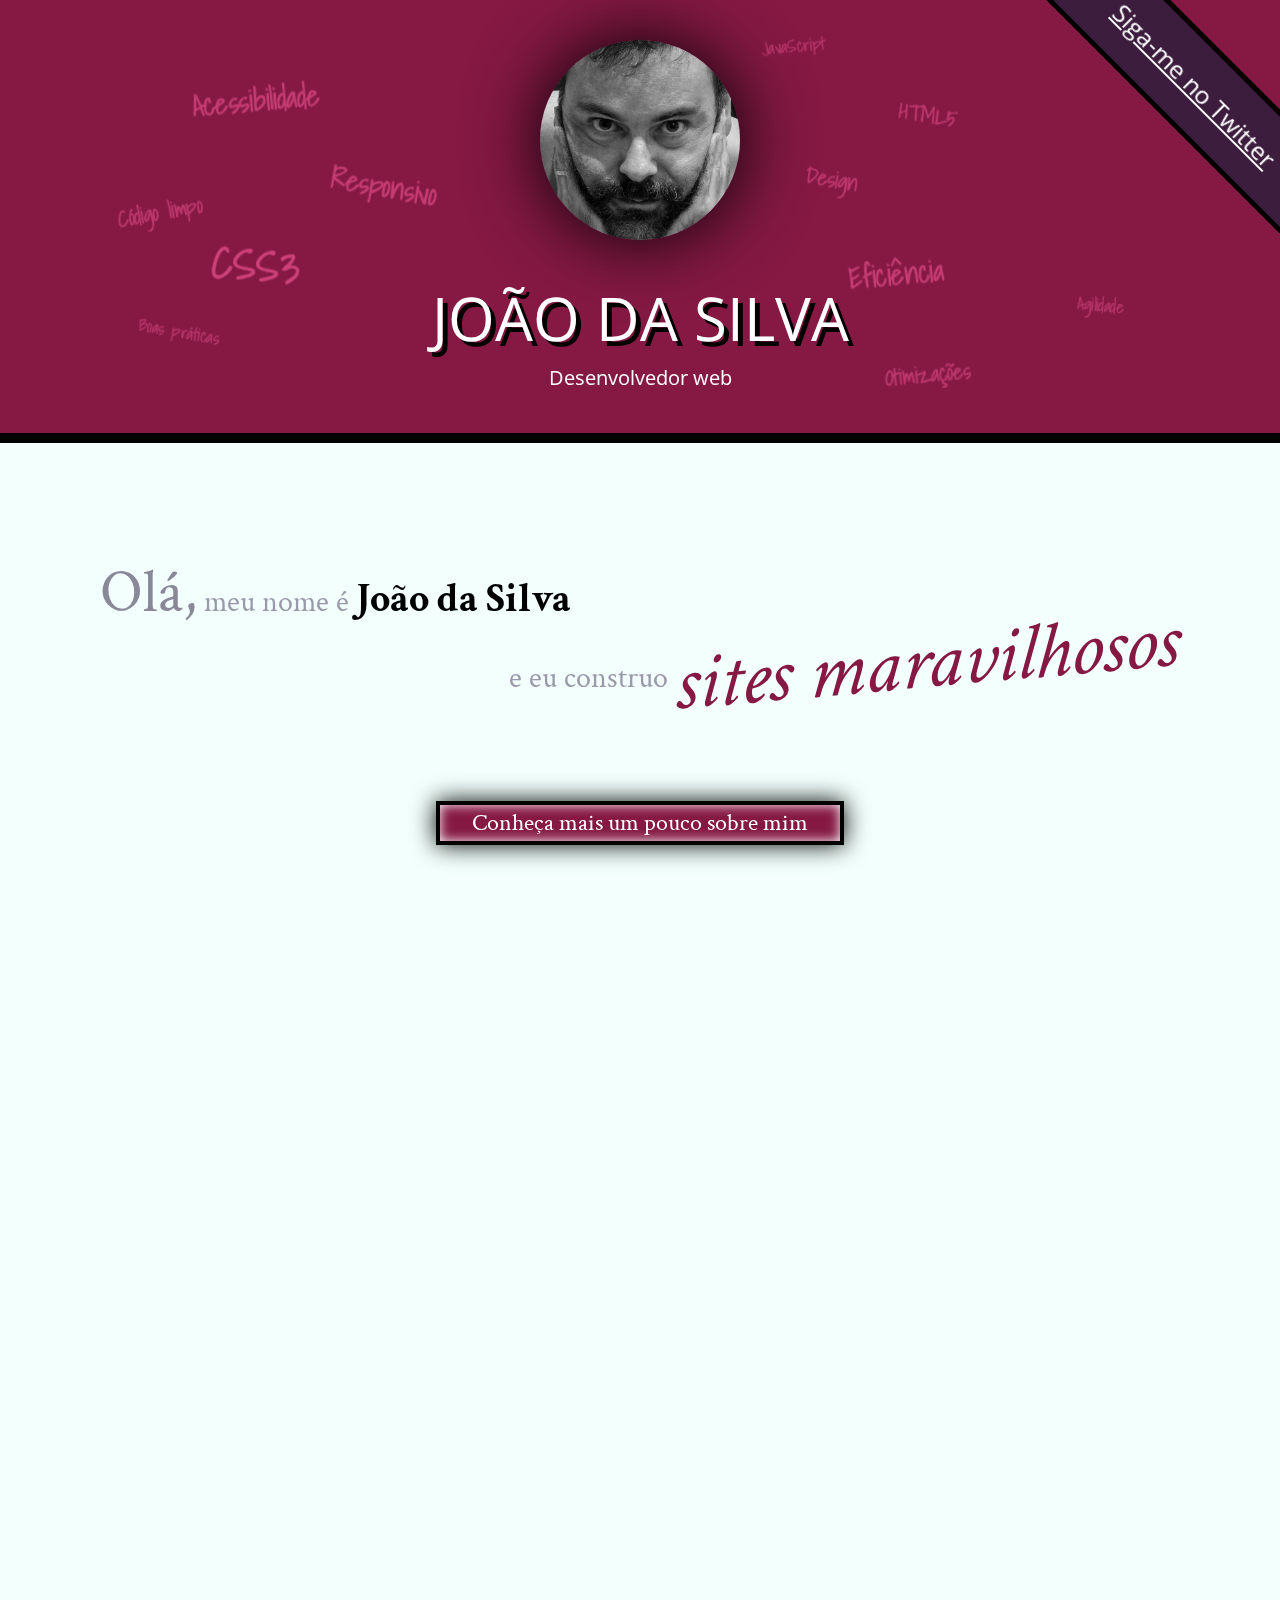
<file: index.html>
<!DOCTYPE html>
<html lang="pt">
<head>
    <meta charset="UTF-8">
    <title>João da Silva - Desenvolvedor Web</title>
    <link rel="shortcut icon" href="imagens/favicon.png">
    <link rel="stylesheet" href="css/reset.css">
    <link rel="stylesheet" href="css/site.css">
    <link rel="stylesheet" href="css/index.css">
    <link rel="stylesheet" href="http://fonts.googleapis.com/css?family=Crimson+Text:400,400italic,600">
    <link rel="stylesheet" href="http://fonts.googleapis.com/css?family=Open+Sans+Condensed:700">
    <link rel="stylesheet" href="https://fonts.googleapis.com/css?family=Shadows+Into+Light">
</head>
<body>
    <header class="titulo-principal">
        <img class="foto-home" src="imagens/eu.jpg" alt="Foto de João da Silva">
        <h1>João da Silva</h1>
        <p class="subtitulo-principal">Desenvolvedor web</p>
        <ul class="word-list">
            <li class="palavra-home eficiencia">Eficiência</li>
            <li class="palavra-home boas-praticas">Boas práticas</li>
            <li class="palavra-home codigo-limpo">Código limpo</li>
            <li class="palavra-home css3">CSS3</li>
            <li class="palavra-home html5">HTML5</li>
            <li class="palavra-home javascript">JavaScript</li>
            <li class="palavra-home acessibilidade">Acessibilidade</li>
            <li class="palavra-home responsivo">Responsivo</li>
            <li class="palavra-home otimizacoes">Otimizações</li>
            <li class="palavra-home agilidade">Agilidade</li>
            <li class="palavra-home design">Design</li>
        </ul>
        <a class="banner-twitter" href="http://twitter.com/joaodasilva">Siga-me no Twitter</a>
    </header>
    <main>
        <section class="secao-inicio saudacao">
            <p class="saudacao"><span class="saudacao-inicio">Olá,</span> meu nome é <strong>João da Silva</strong> <span class="saudacao-ultima-linha">e eu construo <em>sites maravilhosos</em></span></p>
            <a class="botao-index" href="bio.html">Conheça mais um pouco sobre mim</a>
        </section>
        <section class="secao-inicio trabalhos">
            <h2>Trabalhos</h2>
            <ul>
                <li><img src="imagens/bmw.png" alt="Site da BMW"></li>
                <li><img src="imagens/ibm.png" alt="Site da IBM"></li>
                <li><img src="imagens/uol.png" alt="Site da UOL"></li>
            </ul>
            <a class="botao-index" href="portfolio.html">Veja mais</a>
        </section>
        <section class="secao-inicio blog">
            <h2>Blog</h2>
            <small>Últimos posts</small>
            <ol>
                <li class="selected-post">
                    <a href="blog.html">O essencial de design responsivo</a>
                    <p class="inicio-post">
                        Design responsivo tem ganho cada vez mais atenção como técnica de desenvolvimento de páginas web para dispositivos móveis.
                        Mas como começar?
                    </p>
                </li>
                <li class="selected-post">
                    <a href="blog.html">Por que fazer páginas acessíveis?</a>
                    <p class="inicio-post">
                        Tem se falado cada vez sobre acessibilidade na web. Há diversas técnicas e diretivas a serem seguidas, inclusive da própria W3C. 
                        Mas vale a pena investir nisso?
                    </p>
                </li>
                <li class="selected-post">
                    <a href="blog.html">JavaScript não obstrusivo</a>
                    <p class="inicio-post">
                        JavaScript é uma linguagem essencial hoje em dia para criar páginas ricas, interativas e dinâmicas. 
                        Porém, há alguns cuidados que devem ser tomados ao colocarmos código JavaScript em nossas páginas.
                    </p>
                </li>
            </ol>
            <a class="botao-index" href="blog.html">Veja mais</a>
        </section>
    </main>
    <footer>
        <h2>Vamos conversar?</h2>
        <p>Você pode entrar em contato comigo <a href="contact.html">por e-mail</a> ou pelo telefone <a href="tel:+551234567890">(12) 3456-7890</a></p>
    </footer>
</body>
</html>
</file>
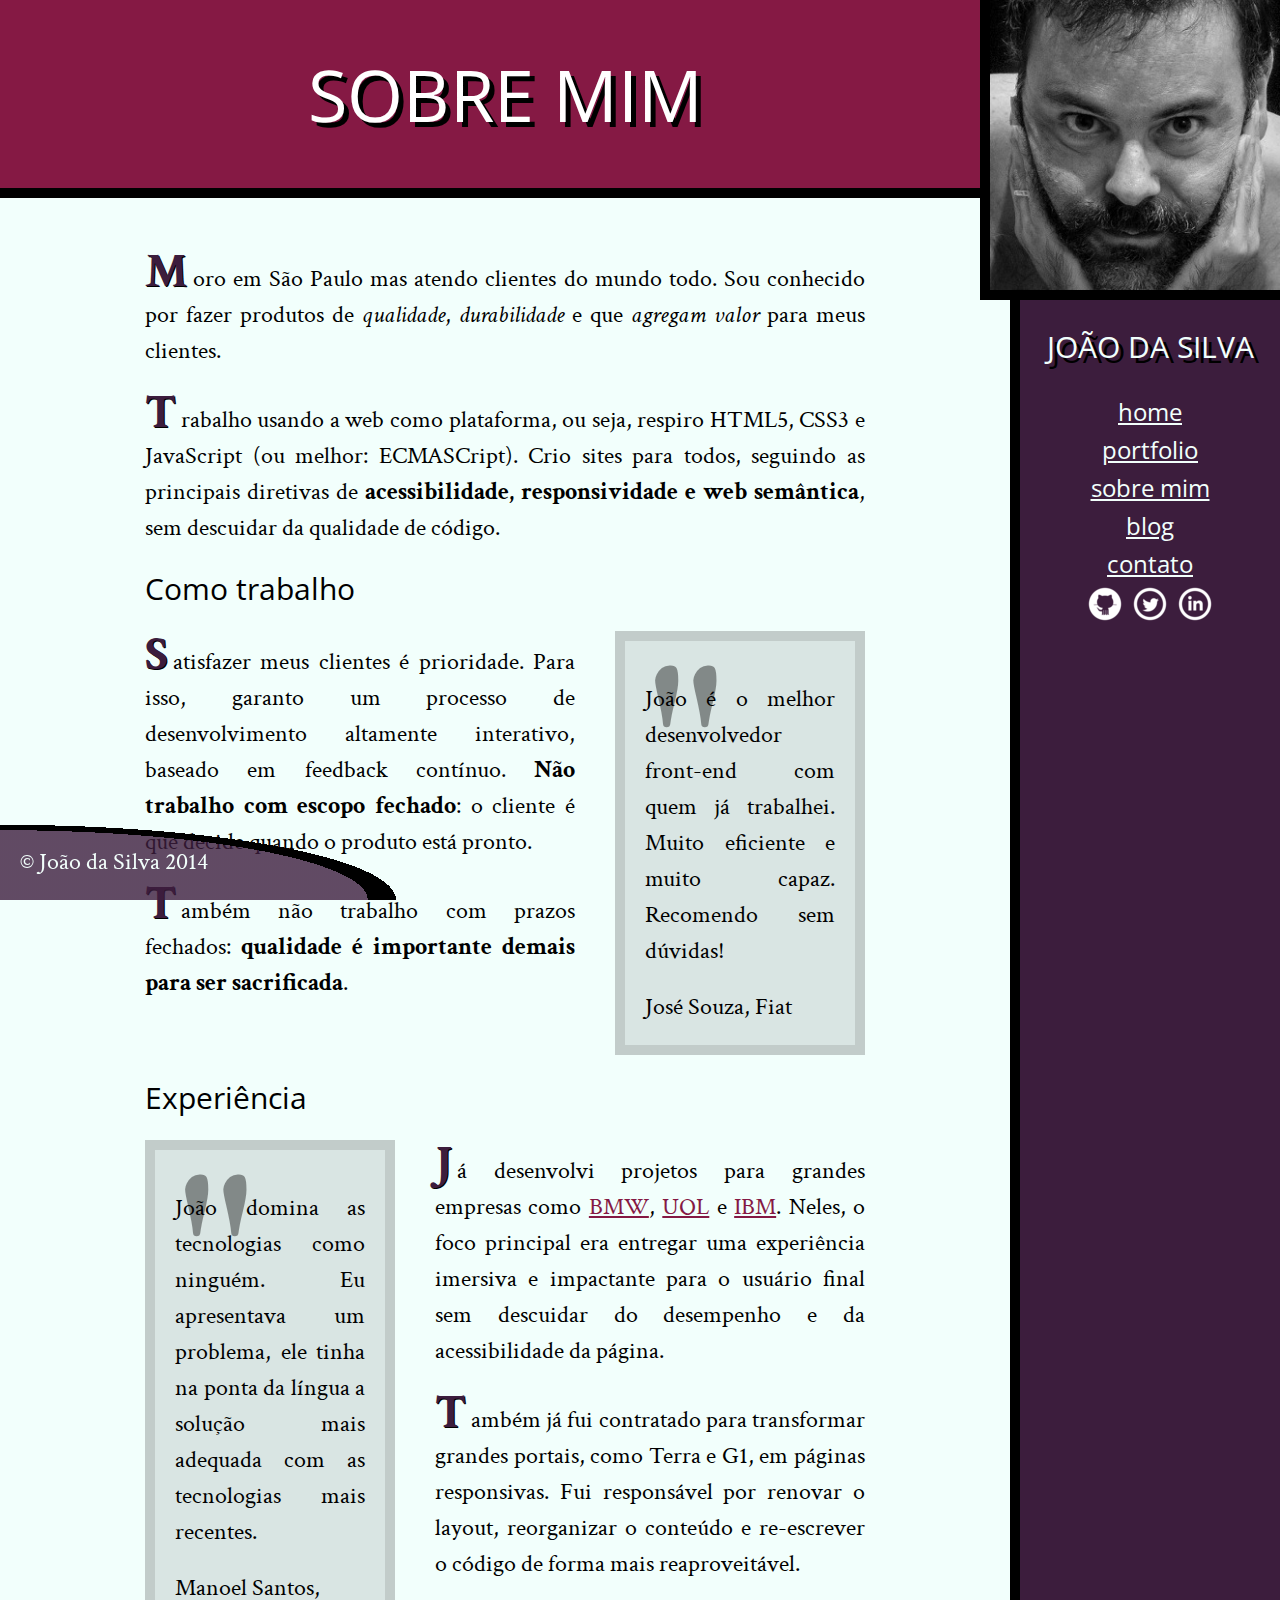
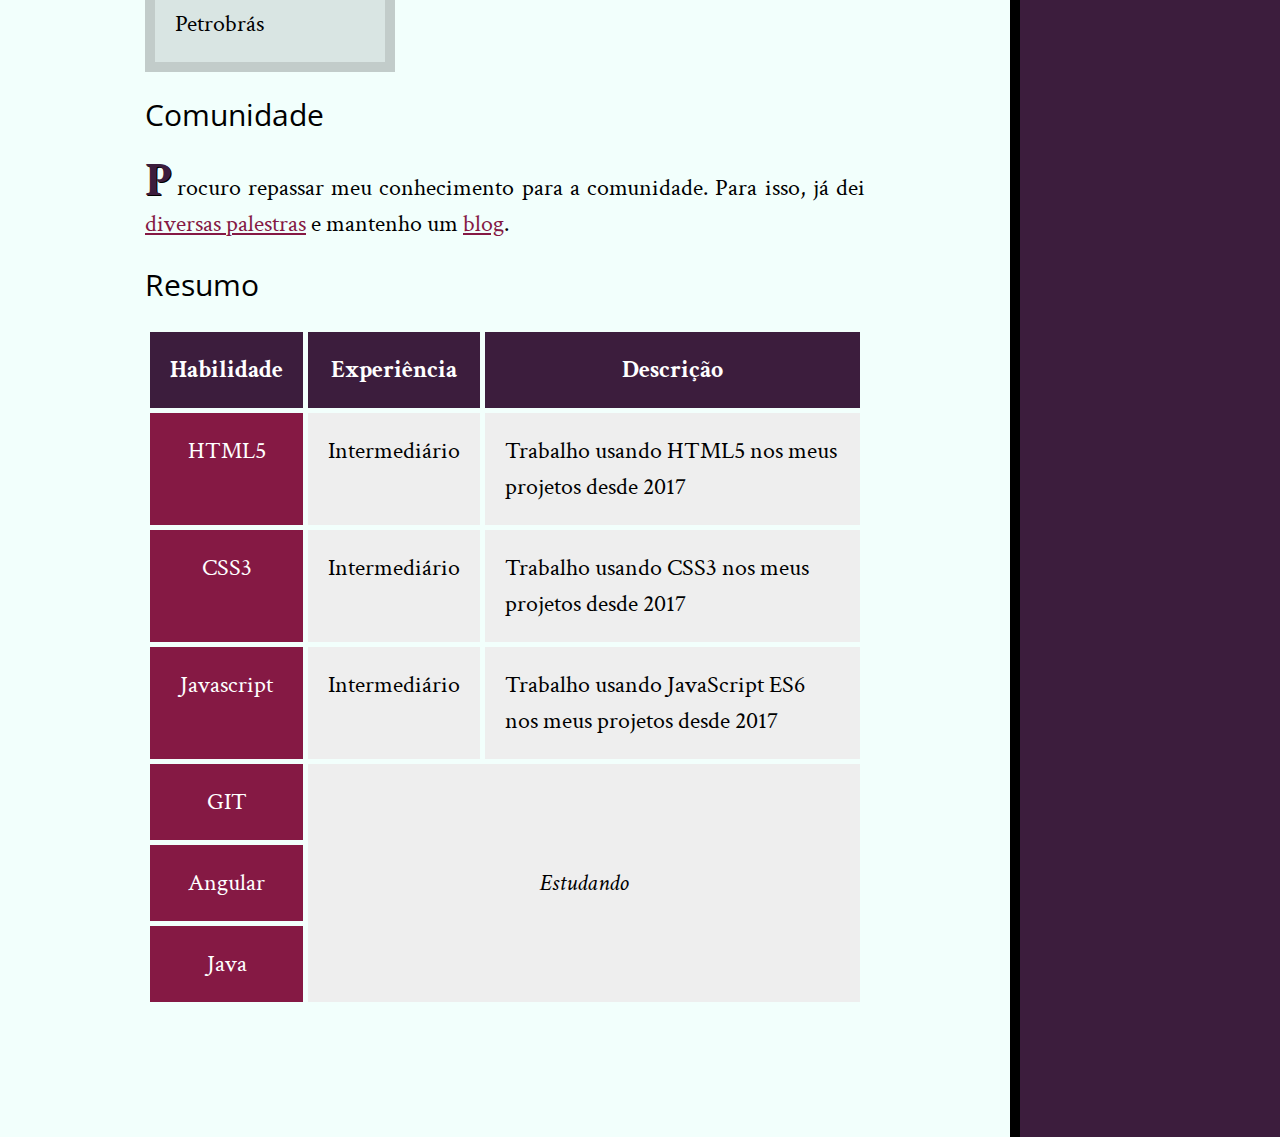
<file: bio.html>
<!DOCTYPE html>
<html>
<head>
    <meta charset="utf-8">
    <title>João da Silva - Biografia</title>
    <link rel="icon" href="imagens/favicon.png">
    <link rel="stylesheet" href="css/reset.css">
    <link rel="stylesheet" href="css/site.css">
    <link rel="stylesheet" href="css/bio.css">
    <link rel="stylesheet" href="http://fonts.googleapis.com/css?family=Crimson+Text:400,400italic,600">
    <link rel="stylesheet" href="http://fonts.googleapis.com/css?family=Open+Sans+Condensed:700">
</head>
<body>
    <main>
        <h1 class="titulo-principal">Sobre mim</h1>
        <div class="container">
            <p>Moro em São Paulo mas atendo clientes do mundo todo. Sou conhecido por fazer produtos de <em>qualidade</em>, <em>durabilidade</em> e que <em>agregam valor</em> para meus clientes.</p>
            <p>Trabalho usando a web como plataforma, ou seja, respiro HTML5, CSS3 e JavaScript (ou melhor: ECMASCript). Crio sites para todos, seguindo as principais diretivas de <strong>acessibilidade, responsividade e web semântica</strong>, sem descuidar da qualidade de código.</p>
            <h2 class="subtitulo-texto">Como trabalho</h2>
            <blockquote class="citacao-bio" tabindex="1">
                <p>João é o melhor desenvolvedor front-end com quem já trabalhei. Muito eficiente e muito capaz. Recomendo sem dúvidas!</p>
                <cite>José Souza, Fiat</cite>
            </blockquote>
            <p>Satisfazer meus clientes é prioridade. Para isso, garanto um processo de desenvolvimento altamente interativo, baseado em feedback contínuo. <strong>Não trabalho com escopo fechado</strong>: o cliente é que decide quando o produto está pronto.</p>
            <p>Também não trabalho com prazos fechados: <strong>qualidade é importante demais para ser sacrificada</strong>.</p>
            <h2 class="subtitulo-texto">Experiência</h2>
            <blockquote class="citacao-bio" tabindex="2">
                <p>João domina as tecnologias como ninguém. Eu apresentava um problema, ele tinha na ponta da língua a solução mais adequada com as tecnologias mais recentes.</p>
                <cite>Manoel Santos, Petrobrás</cite>
            </blockquote>
            <p>Já desenvolvi projetos para grandes empresas como <a href="http://bmw.com">BMW</a>, <a href="http://www.uol.com.br">UOL</a> e <a href="http://www.ibm.com.br">IBM</a>. Neles, o foco principal era entregar uma experiência imersiva e impactante para o usuário final sem descuidar do desempenho e da acessibilidade da página.</p>
            <p>Também já fui contratado para transformar grandes portais, como Terra e G1, em páginas responsivas. Fui responsável por renovar o layout, reorganizar o conteúdo e re-escrever o código de forma mais reaproveitável.</p>
            <h2 class="subtitulo-texto">Comunidade</h2>
            <p>Procuro repassar meu conhecimento para a comunidade. Para isso, já dei <a href="portfolio.html">diversas palestras</a> e mantenho um <a href="blog.html">blog</a>.</p>
            <h2 class="subtitulo-texto">Resumo</h2>
            <table class="ability-table">
                <thead>
                    <tr>
                        <th>Habilidade</th>
                        <th>Experiência</th>
                        <th>Descrição</th>
                    </tr>
                </thead>
                <tbody>
                    <tr>
                        <th>HTML5</th>
                        <td>Intermediário</td>
                        <td>Trabalho usando HTML5 nos meus projetos desde 2017</td>
                    </tr>
                    <tr>
                        <th>CSS3</th>
                        <td>Intermediário</td>
                        <td>Trabalho usando CSS3 nos meus projetos desde 2017</td>
                    </tr>
                    <tr>
                        <th>Javascript</th>
                        <td>Intermediário</td>
                        <td>Trabalho usando JavaScript ES6 nos meus projetos desde 2017</td>
                    </tr>
                    <tr>
                        <th>GIT</th>
                        <td colspan="2" rowspan="3">Estudando</td>
                    </tr>
                    <tr>
                        <th>Angular</th>
                    </tr>
                    <tr>
                        <th>Java</th>
                    </tr>
                </tbody>
            </table>
        </div>
    </main>
    <img src="imagens/eu.jpg" alt="Minha foto" class="minha-foto">
    <aside class="navegacao-site">
        <h1>João da Silva</h1>
        <nav>
            <ul>
                <li><a href="index.html">Home</a></li>
                <li><a href="portfolio.html">Portfolio</a></li>
                <li><a href="bio.html">Sobre mim</a></li>
                <li><a href="blog.html">Blog</a></li>
                <li><a href="contact.html">Contato</a></li>
            </ul>
        </nav>
        <ul class="icones-redes-sociais">
            <li>
                <a href="https://github.com/joaodasilva" data-legenda="Veja meus projetos opensource" class="github"></a>
            </li>
            <li>
                <a href="https://twitter.com/joaodasilva" data-legenda="Siga-me no twitter" class="twitter"></a>
            </li>
            <li>
                <a href="https://br.linkedin.com/pub/joão-da-silva/32/4/508" data-legenda="Veja meu currículo" class="linkedin"></a>
            </li>
        </ul>
    </aside>
    <footer class="rodape-pagina">
        &copy; João da Silva 2014
    </footer>
</body>
</html>
</file>
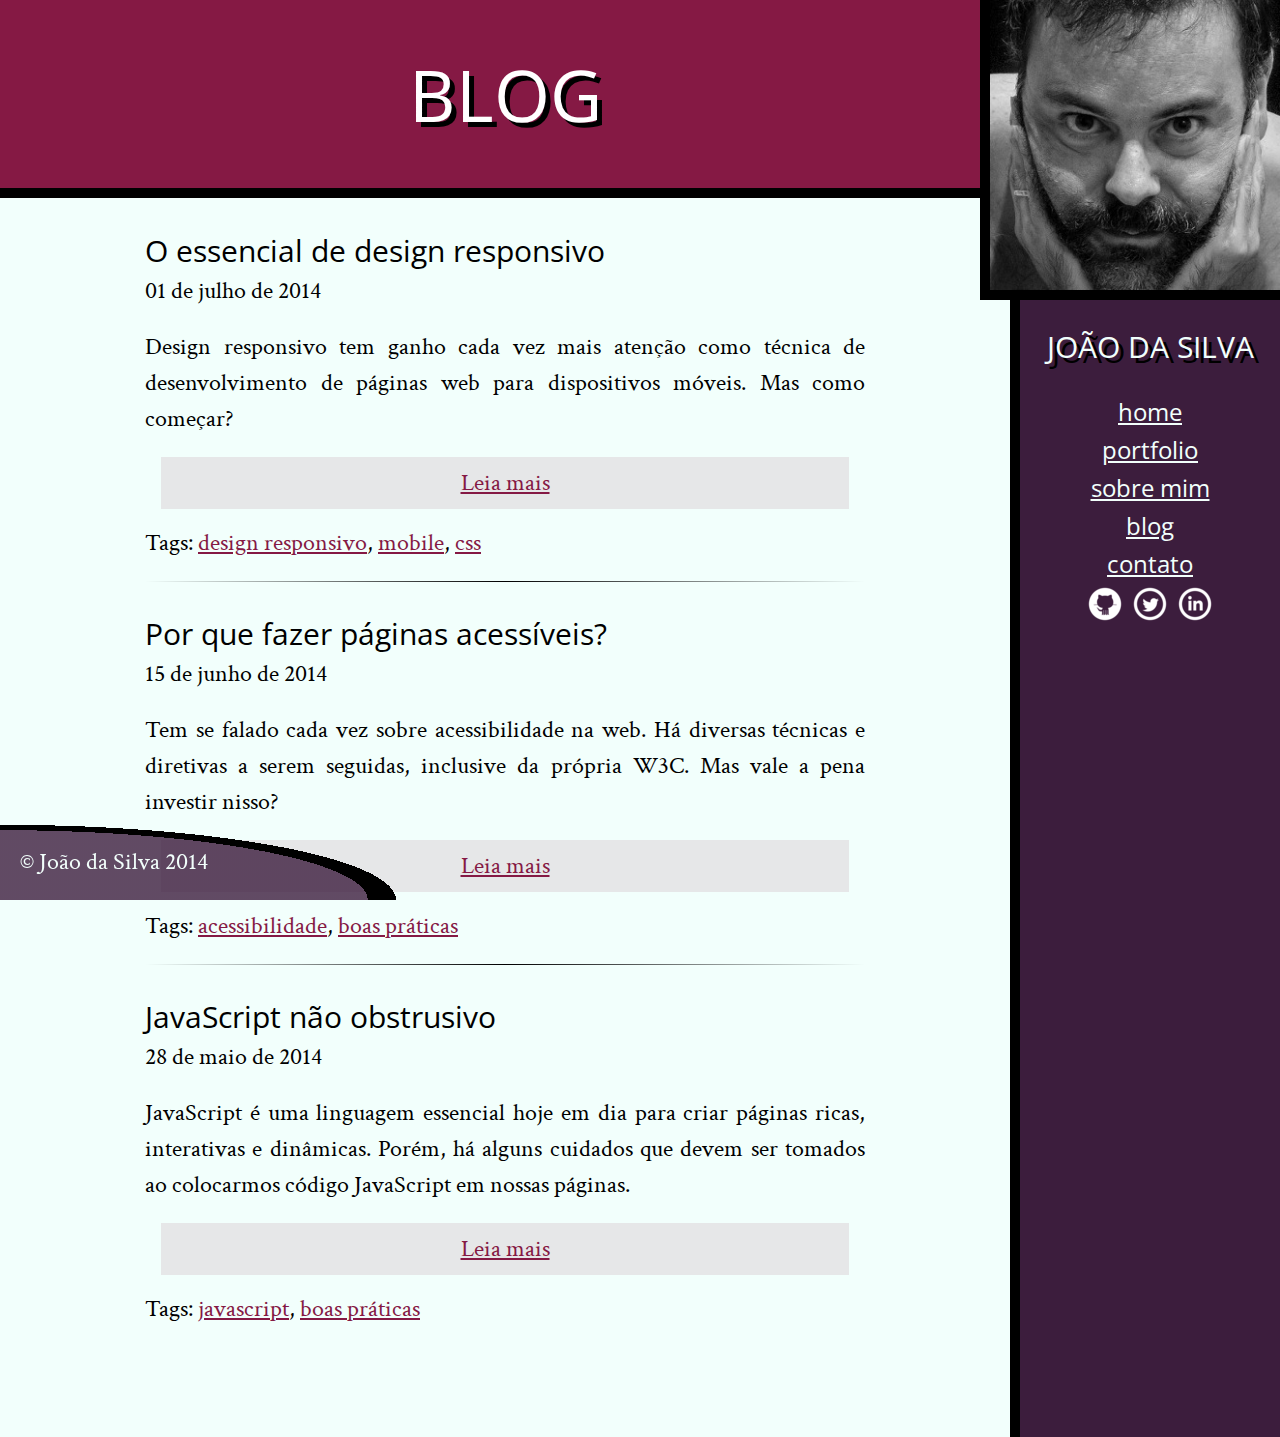
<file: blog.html>
<!DOCTYPE html>
<html>
<head>
    <meta charset="utf-8">
    <title>Blog - João da Silva</title>
    <link rel="icon" href="imagens/favicon.png">
    <link rel="stylesheet" href="css/reset.css">
    <link rel="stylesheet" href="css/site.css">
    <link rel="stylesheet" href="css/blog.css">
    <link rel="stylesheet" href="http://fonts.googleapis.com/css?family=Crimson+Text:400,400italic,600">
    <link rel="stylesheet" href="http://fonts.googleapis.com/css?family=Open+Sans+Condensed:700">
</head>
<body>
    <main>
        <h1 class="titulo-principal">Blog</h1>
        <div class="container">
            <article class="post-blog">
                <h2 class="subtitulo-texto">O essencial de design responsivo</h2>
                <time datetime="2014-07-01">01 de julho de 2014</time>
                <p>Design responsivo tem ganho cada vez mais atenção como técnica de desenvolvimento de páginas web para dispositivos móveis. Mas como começar?</p>
                <a class="leia-mais" href="#">Leia mais</a>
                <footer>Tags: <a href="#">design responsivo</a>, <a href="#">mobile</a>, <a href="#">css</a></footer>
            </article>
            <article class="post-blog">
                <h2 class="subtitulo-texto">Por que fazer páginas acessíveis?</h2>
                <time datetime="2014-06-15">15 de junho de 2014</time>
                <p>Tem se falado cada vez sobre acessibilidade na web. Há diversas técnicas e diretivas a serem seguidas, inclusive da própria W3C. Mas vale a pena investir nisso?</p>
                <a class="leia-mais" href="#">Leia mais</a>
                <footer>Tags: <a href="#">acessibilidade</a>, <a href="#">boas práticas</a></footer>
            </article>
            <article class="post-blog">
                <h2 class="subtitulo-texto">JavaScript não obstrusivo</h2>
                <time datetime="2014-05-28">28 de maio de 2014</time>
                <p>JavaScript é uma linguagem essencial hoje em dia para criar páginas ricas, interativas e dinâmicas. Porém, há alguns cuidados que devem ser tomados ao colocarmos código JavaScript em nossas páginas.</p>
                <a class="leia-mais" href="#">Leia mais</a>
                <footer>Tags: <a href="#">javascript</a>, <a href="#">boas práticas</a></footer>
            </article>
        </div>
    </main>
    <img src="imagens/eu.jpg" alt="Minha foto" class="minha-foto">
    <aside class="navegacao-site">
        <h1>João da Silva</h1>
        <nav>
            <ul>
                <li><a href="index.html">Home</a></li>
                <li><a href="portfolio.html">Portfolio</a></li>
                <li><a href="bio.html">Sobre mim</a></li>
                <li><a href="blog.html">Blog</a></li>
                <li><a href="contact.html">Contato</a></li>
            </ul>
        </nav>
        <ul class="icones-redes-sociais">
            <li>
                <a href="https://github.com/joaodasilva" class="github"></a>
            </li>
            <li>
                <a href="https://twitter.com/joaodasilva" class="twitter"></a>
            </li>
            <li>
                <a href="https://br.linkedin.com/pub/joão-da-silva/32/4/508" class="linkedin"></a>
            </li>
        </ul>
    </aside>
    <footer class="rodape-pagina">
        &copy; João da Silva 2014
    </footer>
</body>
</html>
</file>
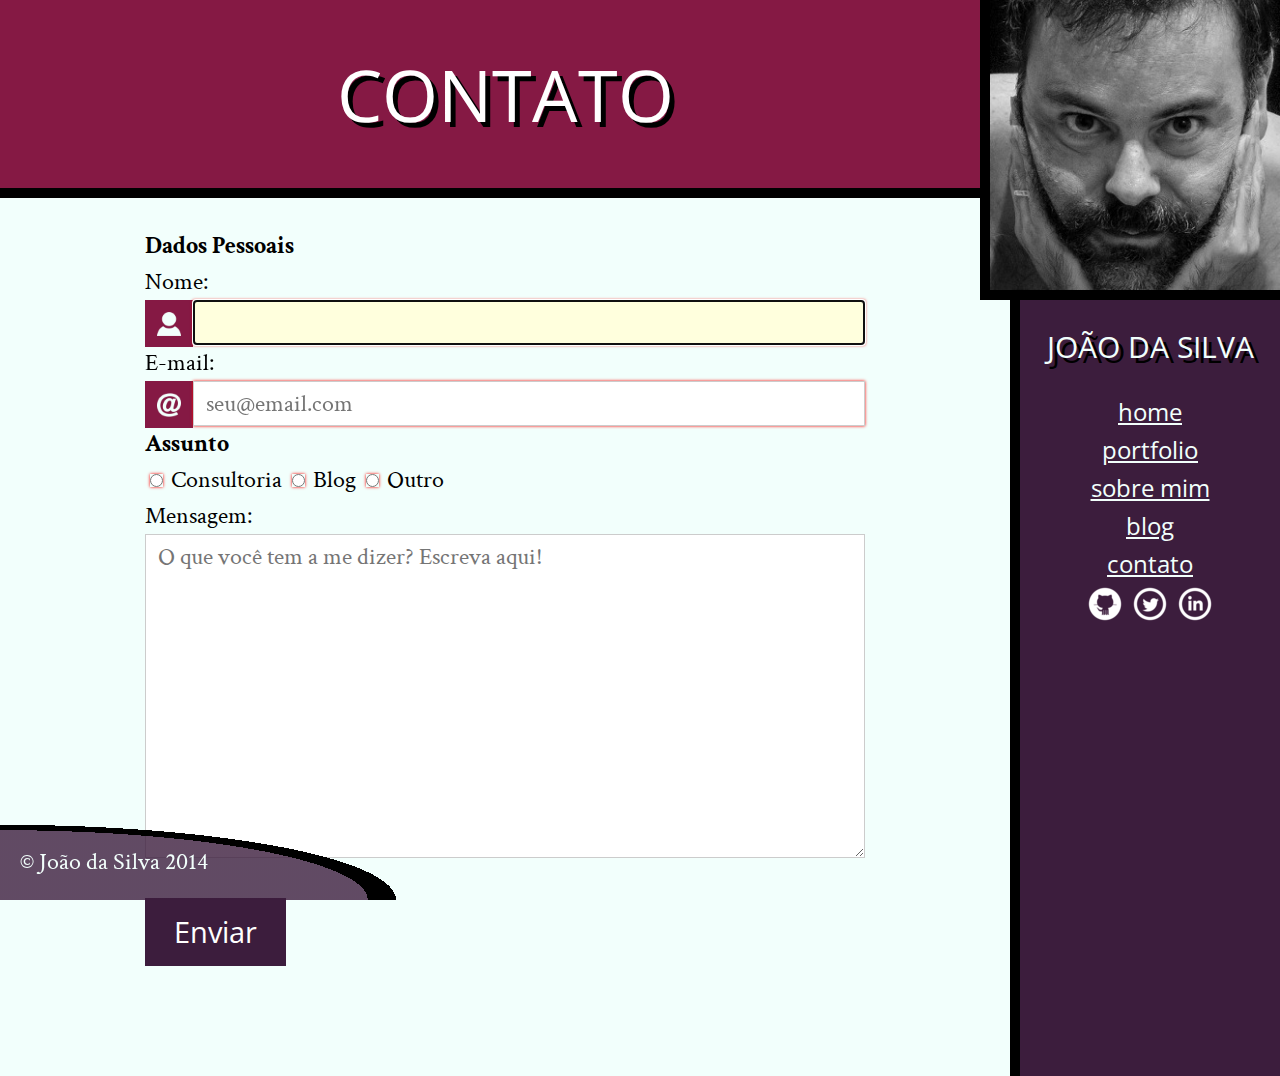
<file: contact.html>
<!DOCTYPE html>
<html>

<head>
    <meta charset="utf-8">
    <title>João da Silva - Biografia</title>
    <link rel="icon" href="imagens/favicon.png">
    <link rel="stylesheet" href="css/reset.css">
    <link rel="stylesheet" href="css/site.css">
    <link rel="stylesheet" href="css/bio.css">
    <link rel="stylesheet" href="css/contact.css">
    <link rel="stylesheet" href="http://fonts.googleapis.com/css?family=Crimson+Text:400,400italic,600">
    <link rel="stylesheet" href="http://fonts.googleapis.com/css?family=Open+Sans+Condensed:700">
</head>

<body>
    <main>
        <h1 class="titulo-principal">Contato</h1>
        <div class="container">
            <form action="">
                <fieldset class="form-container">
                    <legend>Dados Pessoais</legend>
                    <label for="name">Nome: </label>
                    <input id="name" type="text" name="nome" pattern="[A-Za-z ']{4,}" title="Preencha somente com letras, espaço e apóstrofo" required autofocus>
                    <label for="email">E-mail: </label>
                    <input id="email" type="email" name="email" placeholder="seu@email.com" required>
                </fieldset>
                <fieldset class="form-container">
                    <legend>Assunto</legend>
                    <label>
                        <input type="radio" name="assunto" value="consultoria" required>
                        Consultoria
                    </label>
                    <label>
                        <input type="radio" name="assunto" value="blog" required>
                        Blog
                    </label>
                    <fieldset>
                        <input id="outro" type="radio" name="assunto" value="outro" required>
                        <label for="outro">Outro</label>
                        <input type="text" name="outro-assunto">
                    </fieldset>
                </fieldset>
                <fieldset>
                    <label for="msg">Mensagem: </label>
                    <textarea name="msg" id="msg" cols="30" rows="10" placeholder="O que você tem a me dizer? Escreva aqui!" required></textarea>
                </fieldset>
                <button type="submit">Enviar</button>
            </form>
        </div>
    </main>
    <img src="imagens/eu.jpg" alt="Minha foto" class="minha-foto">
    <aside class="navegacao-site">
        <h1>João da Silva</h1>
        <nav>
            <ul>
                <li>
                    <a href="index.html">Home</a>
                </li>
                <li>
                    <a href="portfolio.html">Portfolio</a>
                </li>
                <li>
                    <a href="bio.html">Sobre mim</a>
                </li>
                <li>
                    <a href="blog.html">Blog</a>
                </li>
                <li>
                    <a href="contact.html">Contato</a>
                </li>
            </ul>
        </nav>
        <ul class="icones-redes-sociais">
            <li>
                <a href="https://github.com/joaodasilva" data-legenda="Veja meus projetos opensource" class="github"></a>
            </li>
            <li>
                <a href="https://twitter.com/joaodasilva" data-legenda="Siga-me no twitter" class="twitter"></a>
            </li>
            <li>
                <a href="https://br.linkedin.com/pub/joão-da-silva/32/4/508" data-legenda="Veja meu currículo" class="linkedin"></a>
            </li>
        </ul>
    </aside>
    <footer class="rodape-pagina">
        &copy; João da Silva 2014
    </footer>
</body>

</html>
</file>
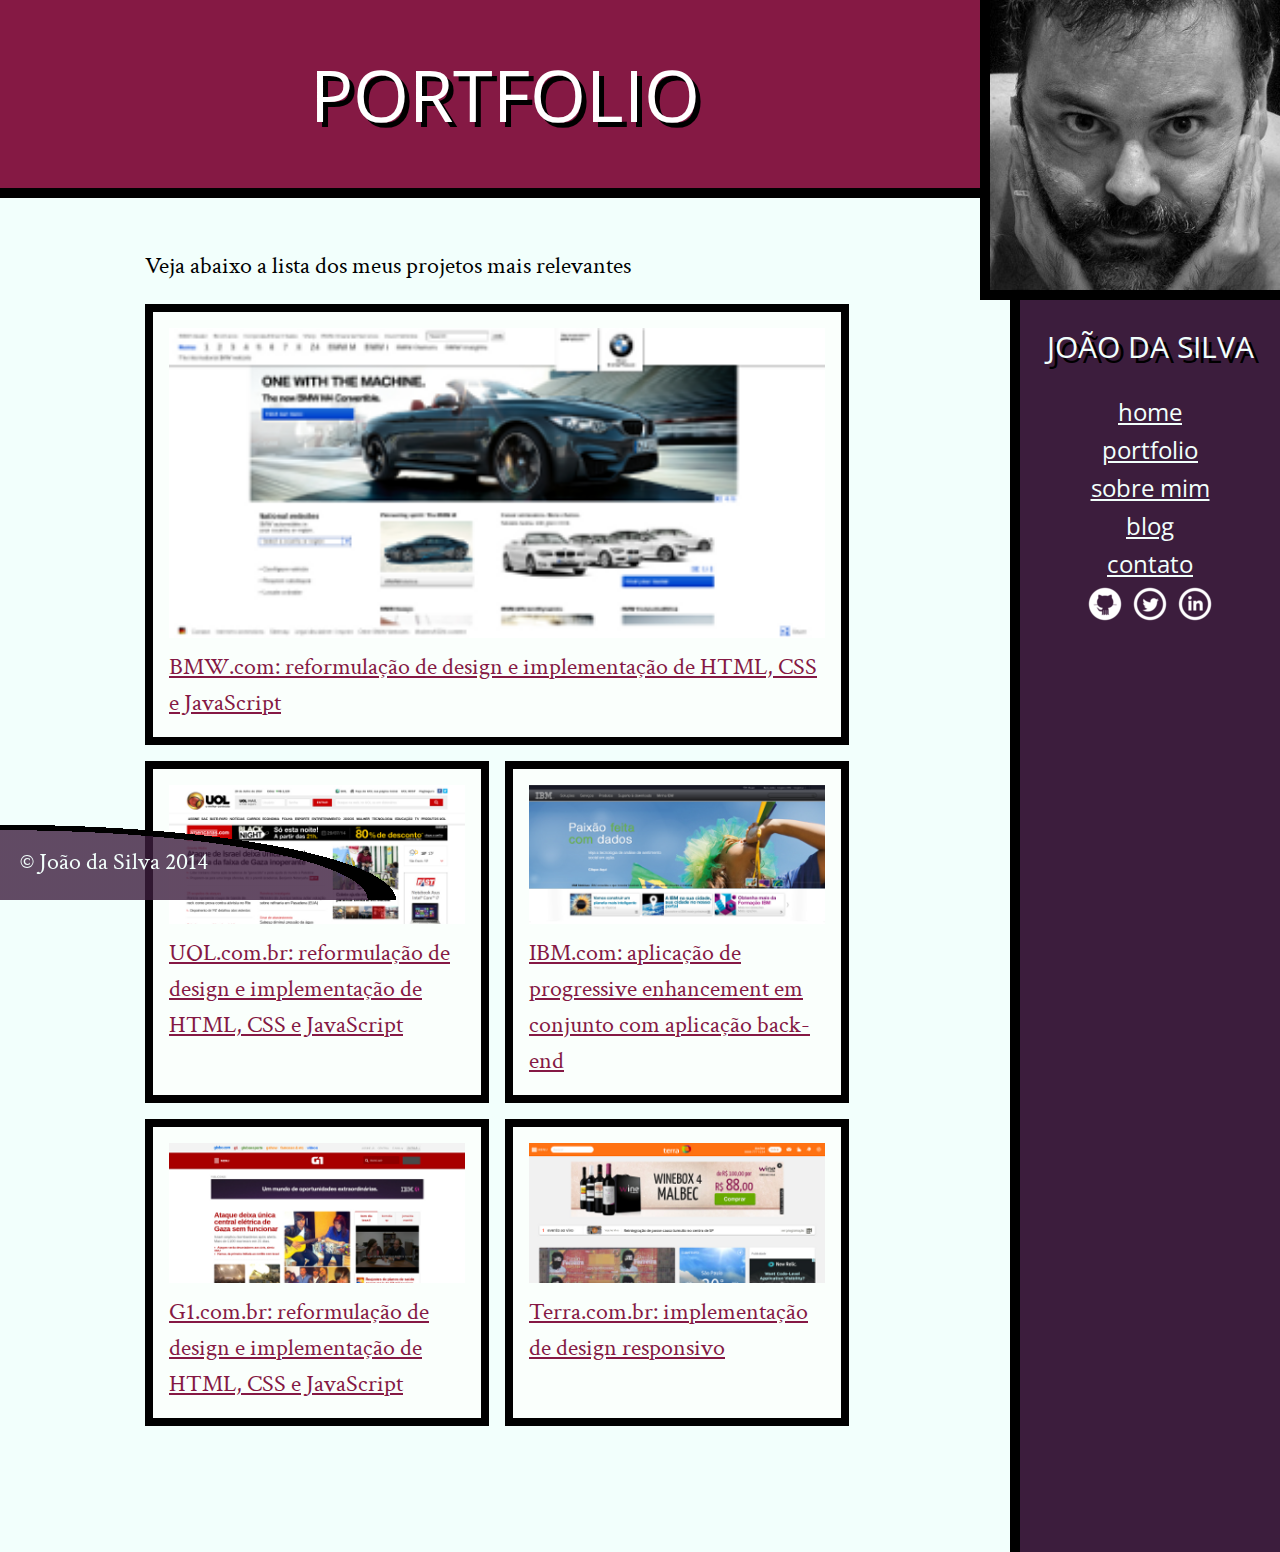
<file: portfolio.html>
<!DOCTYPE html>
<html>
<head>
    <meta charset="utf-8">
    <title>Portfolio - João da Silva</title>
    <link rel="icon" href="imagens/favicon.png">
    <link rel="stylesheet" href="css/reset.css">
    <link rel="stylesheet" href="css/site.css">
    <link rel="stylesheet" href="css/portfolio.css">
    <link rel="stylesheet" href="http://fonts.googleapis.com/css?family=Crimson+Text:400,400italic,600">
    <link rel="stylesheet" href="http://fonts.googleapis.com/css?family=Open+Sans+Condensed:700">
</head>
<body>
    <main>
        <h1 class="titulo-principal">Portfolio</h1>
        <div class="container">
            <p>Veja abaixo a lista dos meus projetos mais relevantes</p>
            <ol class="portfolio">
                <li><a href="http://bmw.com">
                        <figure>
                            <img src="imagens/bmw.png" alt="Site da BMW">
                            <figcaption>BMW.com: reformulação de design e implementação de HTML, CSS e JavaScript</figcaption>
                        </figure>
                </a></li>
                <li><a href="http://uol.com.br">
                        <figure>
                            <img src="imagens/uol.png" alt="Front-page da UOL">
                            <figcaption>UOL.com.br: reformulação de design e implementação de HTML, CSS e JavaScript</figcaption>
                        </figure>
                </a></li>
                <li><a href="http://www.ibm.com.br">
                        <figure>
                            <img src="imagens/ibm.png" alt="Site da IBM">
                            <figcaption>IBM.com: aplicação de progressive enhancement em conjunto com aplicação back-end</figcaption>
                        </figure>
                </a></li>
                <li><a href="http://g1.com.br">
                        <figure>
                            <img src="imagens/g1.png" alt="Front-page do portal G1">
                            <figcaption>G1.com.br: reformulação de design e implementação de HTML, CSS e JavaScript</figcaption>
                        </figure>
                </a></li>
                <li><a href="http://terra.com.br">
                        <figure>
                            <img src="imagens/terra.png" alt="Front-page do portal Terra">
                            <figcaption>Terra.com.br: implementação de design responsivo</figcaption>
                        </figure>
                </a></li>
            </ol>
        </div>
    </main>
    <img src="imagens/eu.jpg" alt="Minha foto" class="minha-foto">
    <aside class="navegacao-site">
        <h1>João da Silva</h1>
        <nav>
            <ul>
                <li>
                    <a href="index.html">Home</a>
                </li>
                <li>
                    <a href="portfolio.html">Portfolio</a>
                </li>
                <li>
                    <a href="bio.html">Sobre mim</a>
                </li>
                <li>
                    <a href="blog.html">Blog</a>
                </li>
                <li>
                    <a href="contact.html">Contato</a>
                </li>
            </ul>
        </nav>
        <ul class="icones-redes-sociais">
            <li>
                <a href="https://github.com/joaodasilva" data-legenda="Veja meus projetos opensource" class="github"></a>
            </li>
            <li>
                <a href="https://twitter.com/joaodasilva" data-legenda="Siga-me no twitter" class="twitter"></a>
            </li>
            <li>
                <a href="https://br.linkedin.com/pub/joão-da-silva/32/4/508" data-legenda="Veja meu currículo" class="linkedin"></a>
            </li>
        </ul>
    </aside>
    <footer class="rodape-pagina">
        &copy; João da Silva 2014
    </footer>
</body>
</html>
</file>
<file: css/site.css>
html{
    font-size: 20px;
}
body {
    font-family: "Crimson Text", "Times New Roman", serif;
    background-color: #F2FFFC;
    font-size: 120%;
    line-height: 1.5;
    display: flex;
}
h1,
h2,
.subtitulo-principal {
    font-family: "Open Sans Condensed", "Arial", sans-serif;
    font-size: 1rem;
}
h1 {
    text-transform: uppercase;
    font-size: 3rem;
    text-shadow: 5px 5px #000;
}
.titulo-principal {
    text-align: center;
    background-color: #851944;
    color: #FFF;
    padding: 2rem;
    border-bottom: .5rem solid #000;
    font-size: 300%;
    transform-style: preserve-3d;
}
.subtitulo-texto {
    font-size: 1.5rem;
    clear: both;
}
main a {
    color: #851944;
}
main p {
    text-align: justify;
    margin: 1rem 0;
}
.navegacao-site {
    text-align: center;
    background-color: #3C1D3D;
    color: #F2FFFC;
    padding: 1rem;
    width: calc(0.9 * 300px);
    padding-top: calc(15rem + 1em);
}
.navegacao-site a {
    color: inherit;
    font-family: "Open Sans Condensed", "Arial", sans-serif;
    text-transform: lowercase;
}
.navegacao-site h1 {
    font-size: 1.5rem;
    margin-bottom: 1.25rem;
}
.rodape-pagina {
    /* background-color: rgba(0, 0, 0, .5); */
    background-image: radial-gradient(ellipse at bottom left, rgba(60, 29, 61, 0.8), rgba(60, 29, 61, 0.8) 65%, black 65%, black 70%, transparent 70%, transparent);
    background-repeat: no-repeat;
    background-size: 20rem 100%;
    color: #F2FFFC;
    padding: 1rem;
    clear: both;
    position: fixed;
    bottom: 0;
    left: 0;
    width: 100%;
    box-sizing: border-box;
}
.container {
    width: 36rem;
    margin-left: auto;
    margin-right: auto;
    padding: 1.5rem 0;
}
strong {
    font-weight: bold;
}
em {
    font-style: italic;
}
.icones-redes-sociais li {
    display: inline-block;
}
.icones-redes-sociais a:hover::before,
.icones-redes-sociais a:focus::before{
    content: '';
    position: absolute;
    width: 1em;
    height: 1em;
    background-color: #000;
    transform: translateY(1.5em) translateX(-.5em) rotateZ(45deg);
}
.icones-redes-sociais a:hover::after,
.icones-redes-sociais a:focus::after{
    content: attr(data-legenda);
    position: absolute;
    top: 100%;
    right: 0;
    background-color: #000;
    padding: .5rem;
    font-size: .75em;
    width: 350%;
}
.icones-redes-sociais a {
    position: relative;
    width: 2rem;
    height: 2rem;
    display: block;
    text-indent: 0;
}
.github {
    background-image: url(../imagens/github.png);
}
.twitter {
    background-image: url(../imagens/twitter.png);
}
.linkedin {
    background-image: url(../imagens/linkedin.png);
}
main {
    width: calc(100% - 0.9 * 300px);
    padding-bottom: 4rem;
    flex-grow: 1;
}
.minha-foto,
.navegacao-site {
    border-left: .5rem solid black;
    box-sizing: border-box;
}
.minha-foto {
    border-bottom: .5rem solid black;
    position: absolute;
    top: 0;
    right: 0;
    height: 15rem;
}
main a:hover, main a:focus{
    color: red;
}
aside a:hover, aside a:focus{
    text-shadow: 1px 1px 2px pink;
}
</file>
<file: css/index.css>
.foto-home {
    height: 200px;
    border-radius: 50%;
    box-shadow: 0 0 1em #000;
}
.saudacao p {
    color: #99A;
    line-height: 1;
    font-size: 1.5rem;
}
.saudacao-inicio {
    color: #889;
    font-size: 3rem;
}
.saudacao:hover em,
.saudacao:focus em{
    animation-play-state: paused;
}
.saudacao em {
    animation: float 1s infinite alternate ease-in-out;
    position: relative;
}
.saudacao-ultima-linha {
    text-align: right;
    display: block;
}
.saudacao strong {
    color: #000;
    font-size: 2rem;
}
.saudacao em {
    color: #851944;
    font-size: 4rem;
    display: inline-block;
    transform: rotate(-5deg) skew(-10deg);
}
.botao-index {
    background-color: #851944;
    color: #FFF;
    border: .2em solid black;
    width: 400px;
    display: block;
    text-align: center;
    margin: 2em auto;
    box-shadow: 0 0 1em #000, inset 0 0 .5em #FFF;
    text-decoration: none;
    transition: .5s;
}
.botao-index:hover,
.botao-index:focus {
    background-color: #C54974;
    color: white;
    text-shadow: 0 0 1rem #FA9;
}
.secao-inicio h2 {
    text-transform: uppercase;
    text-shadow: 5px 5px #000;
}
.saudacao{
    padding: 2.5rem;
}
.trabalhos {
    background-color: #3C1D3D;
    background: linear-gradient(to bottom right, 
                                transparent, 
                                transparent 14px, 
                                rgba(0, 0, 0, 0.1) 14px, 
                                rgba(0, 0, 0, 0.1) 15px, 
                                transparent 15px, 
                                transparent);
    background-size: 20px 20px;
    background-attachment: fixed;
    border-top: 10px solid #000;
    border-bottom: 10px solid #000;
    padding: 2.5rem;
    
}
.trabalhos h2 {
    color: #FFF;
    font-size: 2.5rem;
}
.trabalhos ul {
    border: 10px solid black;
    margin: 1.5rem 0;
    display: flex;
}
.trabalhos li {
    flex: 1 1 auto;
    align-content: center;
}
.trabalhos li:focus,
.trabalhos li:hover {
    transform: scale(1.2);
    border: 10px solid black;
}
.trabalhos li:first-child {
    order: 2;
}
.trabalhos li:nth-child(2) {
    order: 1
}
.trabalhos li:last-child {
    order: 3;
}
.trabalhos img {
    width: 100%;
    display: block;
}
.banner-twitter{
    display: inline-block;
    position: absolute;
    top: 0;
    right: 0;
    font-size: 1.25rem;
    transform: translate(calc(0.707 * (3.5em - 100%) + 100%), calc(-0.707 * 3.5em)) rotate(45deg);
    transform-origin: 0 0;
    background-color: #3C1D3D;
    color: white;
    padding: 1rem;
    border: .25rem solid black;
    font-family: "Open Sans Condensed", sans-serif;
    width: 14rem;
    animation: show .5s;
    animation-delay: 2s;
    animation-fill-mode: backwards;
}
.blog {
     background: linear-gradient(to bottom left, 
                                transparent, 
                                transparent 14px, 
                                rgba(255, 255, 255, 0.1) 14px, 
                                rgba(255, 255, 255, 0.1) 15px, 
                                transparent 15px, 
                                transparent);
    background-size: 20px 20px;
    background-attachment: fixed;
    position: relative;
    background-color: #999;
    color: #FFF;
    border-bottom: 10px solid #851944;
    padding: 2.5rem;
}
.blog h2{
    font-size: 2.5rem;
}
.blog small{
    font-size: 1rem;
}
.blog li a {
    color: #FCF;
    font-size: 1rem;
}
.selected-post:hover>.inicio-post,
.selected-post:focus>.inicio-post{
    display: block;
}
.inicio-post{
    display: none;
    background-color: #fff;
    position: absolute;
    color: #000;
    top: 3em;
    right: 2em;
    height: 6em;
    padding: 1em;
    left: 15em;
}
.selected-post:hover,
.selected-post:focus{
    background-color: #FFF;
    padding: 0 0.25rem;
}
.palavra-home{
    font-family: 'Shadows Into Light', cursive;
    font-weight: bold;
    color: #D5447E;
    font-size: 1rem;
    animation: show 2s;
    /* animation-direction: alternate; */
    /* animation-timing-function: ease-in; */
}
.eficiencia {
    opacity: .8;
    position: absolute;
    top: 50%;
    left: 60%;
    transform: translate(-50%, -50%) rotate(-5deg) translateZ(3px) scale(0.1);
}

.boas-praticas {
    opacity: .6;
    position: absolute;
    top: 70%;
    left: 20%;
    transform: translate(-50%, -50%) rotate(10deg) translateZ(1px) scale(0.1);
}

.codigo-limpo {
    opacity: .7;
    position: absolute;
    top: 45%;
    left: 25%;
    transform: translate(-50%, -50%) rotate(-10deg) translateZ(2px) scale(0.1);
}

.css3 {
    opacity: .9;
    position: absolute;
    top: 45%;
    left: 40%;
    transform: translate(-50%, -50%) rotate(5deg) translateZ(4px) scale(0.1);
}

.html5 {
    opacity: .7;
    position: absolute;
    top: 30%;
    left: 65%;
    transform: translate(-50%, -50%) rotate(10deg) translateZ(2px) scale(0.1);
}

.javascript {
    opacity: .6;
    position: absolute;
    top: 15%;
    left: 60%;
    transform: translate(-50%, -50%) rotate(-5deg) translateZ(1px) scale(0.1);
}

.acessibilidade {
    opacity: .8;
    position: absolute;
    top: 30%;
    left: 35%;
    transform: translate(-50%, -50%) rotate(-5deg) translateZ(3px) scale(0.1);
}

.responsivo {
    opacity: .8;
    position: absolute;
    top: 40%;
    left: 40%;
    transform: translate(-50%, -50%) rotate(10deg) translateZ(3px) scale(0.1);
}

.otimizacoes {
    opacity: .7;
    position: absolute;
    top: 70%;
    left: 65%;
    transform: translate(-50%, -50%) rotate(-5deg) translateZ(2px) scale(0.1);
}

.agilidade {
    opacity: .6;
    position: absolute;
    top: 65%;
    left: 80%;
    transform: translate(-50%, -50%) rotate(5deg) translateZ(1px) scale(0.1);
}

.design {
    opacity: .7;
    position: absolute;
    top: 40%;
    left: 60%;
    transform: translate(-50%, -50%) rotate(10deg) translateZ(2px) scale(0.1);
}
.word-list{
    transform-style: preserve-3d;
    position: absolute;
    top: 0;
    left: 0;
    bottom: 0;
    right: 0;
}
.word-list li{
    font-size: 200%;
}
footer {
    background-color: #000;
    color: #FFF;
    padding: 2rem;
}
footer p{
    font-size: 1rem;
}
footer h2{
    font-size: 2.5rem;
}
footer a {
    color: #F99;
}
main {
    width: 100%;
    padding-bottom: 0;
    float: none;
}
header{
    position: relative;
}
body{
    perspective-origin: 50% 160px;
    overflow-x: hidden;
    height: 100%;
    perspective: 6px;
    display: block;
}
html{
    overflow-x: hidden;
    height: 100%;
}
@keyframes show{
    0% {
        opacity: 0;
        transform: scale(.00001)
    }
}
@keyframes float {
    from{
        top: -5px
    }
    to{
        top: 5px;
    }
}
</file>
<file: css/bio.css>
.citacao-bio {
    position: relative;
    transition-delay: 1s, 0s;
    transition: box-shadow 1s, transform 1s;
    background-color: #D9E5E3;
    border: .5rem solid #C2CCCA;
    padding: 1rem;
    margin: 1rem 2rem;
    width: 12.5rem;
    box-sizing: border-box;
}
.citacao-bio::before{
    content: '"';
    font-size: 10em;
    color: rgba(0, 0, 0, .4);
    position: absolute;
    line-height: .8;
}
.citacao-bio:nth-last-of-type(odd):hover,
.citacao-bio:nth-last-of-type(odd):focus{
    z-index: 3;
    box-shadow: 0 0 0 99999px rgba(0,0,0,.6);
    transform: scale(1.2) translate(50%) rotateZ(-5deg);
    transform-origin: 0 0;
    animation-play-state: paused;
    transition-delay: 0s, 1s;
}
.citacao-bio:nth-last-of-type(even):hover,
.citacao-bio:nth-last-of-type(even):focus{
    z-index: 3;
    box-shadow: 0 0 0 99999px rgba(0,0,0,.6);
    transform: scale(1.2) translate(-50%) rotateZ(5deg);
    transform-origin: 0 0;
    animation-play-state: paused;
    transition-delay: 0s, 1s;
}
.citacao-bio:nth-last-of-type(odd){
    float: left;
    margin-left: 0;
}
.citacao-bio:nth-last-of-type(even){
    float: right;
    margin-right: 0;
}
.container>p::first-letter{
    font-size: 2em;
    font-weight: bold;
    color: #3C1D3D;
    text-shadow: 1px 1px #000;
    margin-right: .2ch;
    line-height: 1;
}
.ability-table{
    margin: 1rem 0;
    border-collapse: separate;
    border-spacing: .25rem;
}
.ability-table thead th{
    background-color: #3C1D3D;
    color: #FFFFFF;
    font-weight: bold;
}
.ability-table th,
.ability-table td{
    padding: 1rem;
}
.ability-table th {
    background-color: #851944;
    color: white;
}
.ability-table td {
    background-color: #EEE;
}
.ability-table [colspan] {
    text-align: center;
    font-style: italic;
    vertical-align: middle;
}
.citacao-bio{
    animation: quica2 1s infinite;
    animation-direction: alternate;
    animation-timing-function: ease-in;
    /* animation: quica 1s infinite; */
}
@keyframes quica {
    from {
        top: 0;
    }
    90% {
        transform: rotate(-2deg);
    }
    95% {
        transform: rotate(2deg);
    }
    to {
        top: 1em;
    }
}
</file>
<file: css/blog.css>
.leia-mais {
    padding: .4rem;
    margin: .8rem;
    display: block;
    font-size: 1.2rem;
    text-align: center;
    background-color: #E6E7E8;
}

.post-blog ~ .post-blog {
    padding-top: 1.5rem;
    margin-top: 1rem;
    background: linear-gradient(to right, transparent, black, transparent);
    background-size: 100% .05rem;
    background-repeat: no-repeat;
    background-position: top center;
}
</file>
<file: css/contact.css>
legend,
label[for="mensagem"] {
    font-weight: bold;
    margin-top: 1rem;
}
label[for] {
    display: block;
}
input[type="text"],
input[type="email"],
textarea {
    font-family: inherit;
    font-size: 100%;
    padding: .25em .5em;
    width: 100%;
    box-sizing: border-box;
    border: 1px solid #ccc;
}
fieldset > fieldset {
    display: inline;
}
input#email, 
input#name{
    width: calc(100% - 2em);
    position: relative;
    left: 2em;
}
label[for="name"],
label[for="email"]{
    position: relative;
}
label[for="email"]::after{
    background-image: url(../imagens/email.png);
}
label[for="name"]::after{
    background-image: url(../imagens/usuario.png);
}
label[for="name"]::after, 
label[for="email"]::after{
    content: "";
    position: absolute;
    top: 100%;
    left: 0;
    width: 2em;
    height: calc(2em - 1px);
    background-size: 50% 50%;
    background-position: center;
    background-color: #851944;
    background-repeat: no-repeat;
}
label[for="outro"],
input[value="outro"]:checked~input{
    display: inline;
}
input[name="outro-assunto"] {
    display: none;
    width: auto;
}
input:focus,
textarea:focus {
    background-color: #FFD;
}
input:invalid {
    box-shadow: 0 0 3px red;
}
button {
    border: 0;
    padding: .5em 1em;
    font-family: "Open Sans Condensed", sans-serif;
    background-color: #3C1D3D;
    color: white;
    font-size: 1.2em;
    margin-left: auto;
    margin-top: 1em;
}
button:hover,
button:focus {
    background-color: #8C1D3D;
}
</file>
<file: css/portfolio.css>
.portfolio li {
    border: .4rem solid black;
    background-color: #FAFFFC;
    width: 45%;
    box-sizing: border-box;
    padding: .8rem;
    margin-right: .8rem;
    margin-bottom: .8rem;
    flex: 1 1 45%;
}
.portfolio li:first-child {
    flex-basis: 100%;
}
.portfolio{
    display: flex;
    flex-wrap: wrap;
}
.portfolio img {
    width: 100%;
}
</file>
